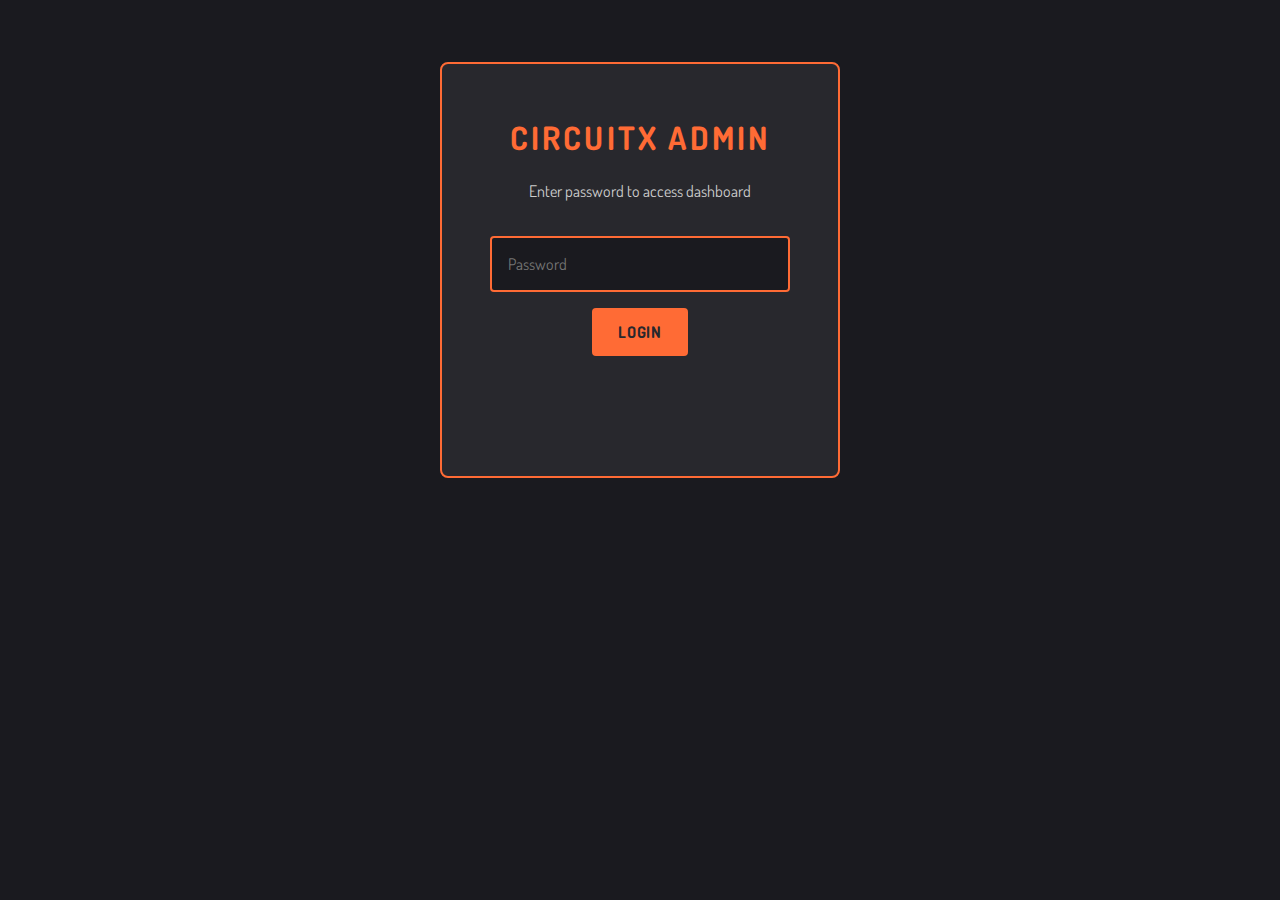
<file: admin.html>
<!DOCTYPE html>
<html lang="en">
<head>
  <meta charset="UTF-8">
  <meta name="viewport" content="width=device-width, initial-scale=1.0">
  <title>CircuitX Admin Dashboard</title>
  <link rel="stylesheet" href="admin-styles.css">
</head>
<body>
  <!-- Login Screen -->
  <div id="login-screen" class="login-screen">
    <div class="login-box">
      <h1>CircuitX Admin</h1>
      <p>Enter password to access dashboard</p>
      <input type="password" id="password-input" placeholder="Password" autocomplete="off">
      <button id="login-btn" class="btn-primary">Login</button>
      <p id="login-error" class="error-message"></p>
    </div>
  </div>

  <!-- Admin Dashboard -->
  <div id="admin-dashboard" class="admin-container" style="display: none;">
    <header class="admin-header">
      <div class="header-left">
        <h1>CircuitX Admin Dashboard</h1>
        <p class="header-subtitle">Manage kits and blog posts</p>
      </div>
      <div class="admin-actions">
        <button id="save-btn" class="btn-primary">Save Changes</button>
        <button id="export-kits-btn" class="btn-secondary">Export Kits JSON</button>
        <button id="export-blogs-btn" class="btn-secondary">Export Blogs JSON</button>
        <button id="logout-btn" class="btn-danger">Logout</button>
      </div>
    </header>

    <div class="admin-tabs">
      <button class="tab-btn active" data-tab="kits">Kits</button>
      <button class="tab-btn" data-tab="blogs">Blogs</button>
    </div>

    <!-- Kits Management -->
    <div id="kits-tab" class="tab-content active">
      <div class="section-header">
        <h2>Manage Kits</h2>
        <button id="add-kit-btn" class="btn-add">Add New Kit</button>
      </div>
      
      <div id="kits-list" class="items-list">
        <!-- Kit cards will be generated here -->
      </div>
    </div>

    <!-- Blogs Management -->
    <div id="blogs-tab" class="tab-content">
      <div class="section-header">
        <h2>Manage Blog Posts</h2>
        <button id="add-blog-btn" class="btn-add">Add New Blog</button>
      </div>
      
      <div id="blogs-list" class="items-list">
        <!-- Blog cards will be generated here -->
      </div>
    </div>
  </div>

  <!-- Kit Editor Modal -->
  <div id="kit-modal" class="modal">
    <div class="modal-content large-modal">
      <div class="modal-header">
        <h2 id="kit-modal-title">Edit Kit</h2>
        <button class="modal-close">&times;</button>
      </div>
      <div class="modal-body">
        <form id="kit-form">
          <div class="form-row">
            <div class="form-group">
              <label>Kit ID (URL-friendly, lowercase, no spaces)</label>
              <input type="text" id="kit-id" required pattern="[a-z0-9_-]+" placeholder="e.g., automata">
              <small>Used in URLs. Cannot be changed after creation.</small>
            </div>
            
            <div class="form-group">
              <label>Title</label>
              <input type="text" id="kit-title" required placeholder="e.g., Automata">
            </div>
          </div>
          
          <div class="form-group">
            <label>Team Name</label>
            <input type="text" id="kit-team" required placeholder="e.g., Noktaparantez #6431">
          </div>
          
          <div class="form-group">
            <label>Short Description</label>
            <textarea id="kit-description" rows="3" required placeholder="Brief description shown on kit card"></textarea>
          </div>
          
          <div class="form-group">
            <label>Detailed Description</label>
            <textarea id="kit-detailed-description" rows="5" placeholder="Full description shown in detail panel"></textarea>
          </div>
          
          <div class="form-group">
            <label>Cover Image</label>
            <div class="file-upload-area" id="cover-upload">
              <p>Drag & drop cover image here or click to browse</p>
              <input type="file" id="cover-file" accept="image/*" style="display: none;">
              <div id="cover-preview" class="image-preview"></div>
            </div>
            <input type="text" id="cover-path" placeholder="assets/kit-name/cover.png" class="path-input">
            <small>Path relative to project root</small>
          </div>
          
          <div class="form-group">
            <label>Kit Assets</label>
            <div class="file-categories">
              
              <!-- Media (Videos) -->
              <div class="file-category">
                <h4>Media (Videos)</h4>
                <div class="file-upload-area" data-category="media" data-accept="video/*">
                  <p>Drop video files here or click to browse</p>
                  <input type="file" multiple accept="video/*" style="display: none;">
                </div>
                <div class="file-list" data-category="media"></div>
              </div>

              <!-- Instructions (PDFs) -->
              <div class="file-category">
                <h4>Instructions (PDFs)</h4>
                <div class="file-upload-area" data-category="Instructions" data-accept=".pdf">
                  <p>Drop PDF files here or click to browse</p>
                  <input type="file" multiple accept=".pdf" style="display: none;">
                </div>
                <div class="file-list" data-category="Instructions"></div>
              </div>

              <!-- CAD Models (STL, STEP, etc.) -->
              <div class="file-category">
                <h4>CAD Models (3D Files)</h4>
                <div class="file-upload-area" data-category="cad_models" data-accept=".stl,.step,.stp,.obj">
                  <p>Drop 3D model files here or click to browse</p>
                  <input type="file" multiple accept=".stl,.step,.stp,.obj" style="display: none;">
                </div>
                <div class="file-list" data-category="cad_models"></div>
              </div>

              <!-- Source Code -->
              <div class="file-category">
                <h4>Source Code</h4>
                <div class="file-upload-area" data-category="Source Code" data-accept=".py,.java,.cpp,.c,.js,.html,.css">
                  <p>Drop code files here or click to browse</p>
                  <input type="file" multiple accept=".py,.java,.cpp,.c,.js,.html,.css" style="display: none;">
                </div>
                <div class="file-list" data-category="Source Code"></div>
              </div>

              <!-- Tutorial Videos -->
              <div class="file-category">
                <h4>Tutorial Videos</h4>
                <div class="file-upload-area" data-category="tutorial_videos" data-accept="video/*">
                  <p>Drop tutorial video files here or click to browse</p>
                  <input type="file" multiple accept="video/*" style="display: none;">
                </div>
                <div class="file-list" data-category="tutorial_videos"></div>
              </div>

              <!-- Downloads (Any files) -->
              <div class="file-category">
                <h4>Downloads (Any Files)</h4>
                <div class="file-upload-area" data-category="downloads" data-accept="*/*">
                  <p>Drop any files here or click to browse</p>
                  <input type="file" multiple style="display: none;">
                </div>
                <div class="file-list" data-category="downloads"></div>
              </div>

            </div>
          </div>
          
          <div class="modal-actions">
            <button type="button" class="btn-secondary" id="kit-cancel-btn">Cancel</button>
            <button type="submit" class="btn-primary">Save Kit</button>
          </div>
        </form>
      </div>
    </div>
  </div>

  <!-- Blog Editor Modal -->
  <div id="blog-modal" class="modal">
    <div class="modal-content">
      <div class="modal-header">
        <h2 id="blog-modal-title">Edit Blog Post</h2>
        <button class="modal-close">&times;</button>
      </div>
      <div class="modal-body">
        <form id="blog-form">
          <div class="form-group">
            <label>Blog ID (URL-friendly)</label>
            <input type="text" id="blog-id" required pattern="[a-z0-9_-]+" placeholder="e.g., blog1">
          </div>
          
          <div class="form-group">
            <label>Title</label>
            <input type="text" id="blog-title" required>
          </div>
          
          <div class="form-group">
            <label>Content</label>
            <textarea id="blog-text" rows="6" required></textarea>
          </div>
          
          <div class="form-group">
            <label>Image</label>
            <div class="file-upload-area" id="blog-image-upload">
              <p>Drag & drop image here or click to browse</p>
              <input type="file" id="blog-image-file" accept="image/*" style="display: none;">
              <div id="blog-image-preview" class="image-preview"></div>
            </div>
            <input type="text" id="blog-image-path" placeholder="blog1.png" class="path-input">
            <small>Path relative to project root</small>
          </div>
          
          <div class="modal-actions">
            <button type="button" class="btn-secondary" id="blog-cancel-btn">Cancel</button>
            <button type="submit" class="btn-primary">Save Blog</button>
          </div>
        </form>
      </div>
    </div>
  </div>

  <!-- Modal Overlay -->
  <div id="modal-overlay" class="modal-overlay"></div>

  <script src="admin.js"></script>
</body>
</html>
</file>
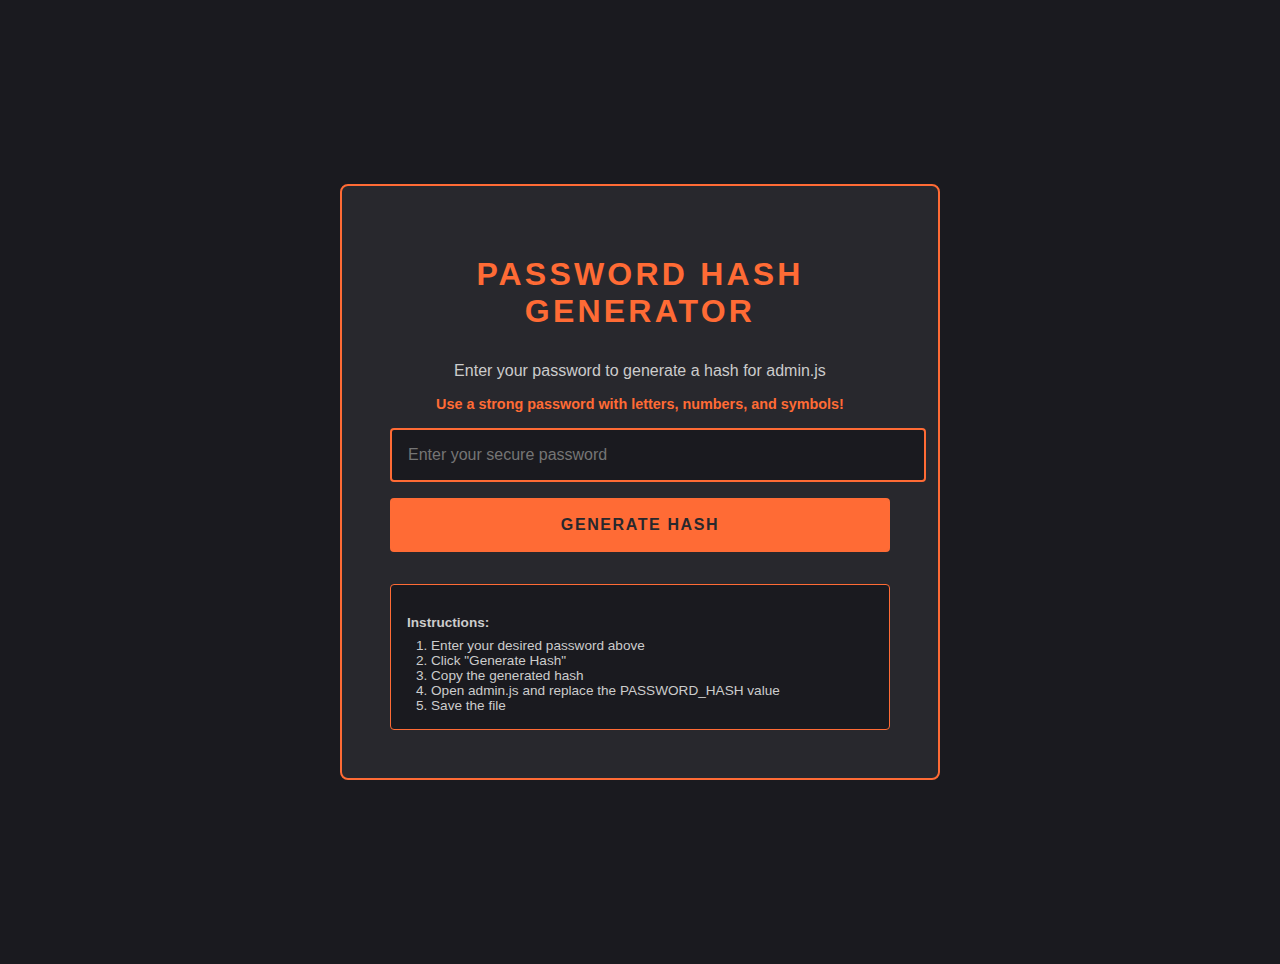
<file: generate-password-hash.html>
<!DOCTYPE html>
<html lang="en">
<head>
  <meta charset="UTF-8">
  <meta name="viewport" content="width=device-width, initial-scale=1.0">
  <title>Password Hash Generator</title>
  <style>
    body {
      font-family: 'Dosis', sans-serif;
      background: #1a1a1f;
      color: #ff6b35;
      display: flex;
      justify-content: center;
      align-items: center;
      min-height: 100vh;
      margin: 0;
      padding: 2rem;
    }
    .container {
      background: #28282d;
      border: 2px solid #ff6b35;
      padding: 3rem;
      border-radius: 8px;
      max-width: 500px;
      width: 100%;
    }
    h1 {
      text-align: center;
      margin-bottom: 2rem;
      text-transform: uppercase;
      letter-spacing: 0.1em;
    }
    input {
      width: 100%;
      padding: 1rem;
      margin-bottom: 1rem;
      background: #1a1a1f;
      border: 2px solid #ff6b35;
      color: #fff;
      font-family: 'Dosis', sans-serif;
      font-size: 1rem;
      border-radius: 4px;
    }
    button {
      width: 100%;
      padding: 1rem;
      background: #ff6b35;
      border: 2px solid #ff6b35;
      color: #28282d;
      font-family: 'Dosis', sans-serif;
      font-size: 1rem;
      font-weight: bold;
      text-transform: uppercase;
      letter-spacing: 0.1em;
      cursor: pointer;
      border-radius: 4px;
      transition: all 0.3s ease;
    }
    button:hover {
      background: #fff;
      border-color: #fff;
    }
    #result {
      margin-top: 2rem;
      padding: 1rem;
      background: #1a1a1f;
      border: 1px solid #ff6b35;
      border-radius: 4px;
      word-break: break-all;
      color: #fff;
      display: none;
    }
    #result.show {
      display: block;
    }
    .copy-btn {
      margin-top: 1rem;
      padding: 0.5rem;
      font-size: 0.9rem;
    }
  </style>
</head>
<body>
  <div class="container">
    <h1>Password Hash Generator</h1>
    <p style="color: #ccc; margin-bottom: 1rem; text-align: center;">Enter your password to generate a hash for admin.js</p>
    <p style="color: #ff6b35; margin-bottom: 1rem; text-align: center; font-size: 0.9rem; font-weight: bold;">Use a strong password with letters, numbers, and symbols!</p>
    <input type="password" id="password-input" placeholder="Enter your secure password">
    <button onclick="generateHash()">Generate Hash</button>
    <div id="result"></div>
    <button class="copy-btn" onclick="copyHash()" style="display: none;">Copy Hash</button>
    <div style="margin-top: 2rem; padding: 1rem; background: #1a1a1f; border: 1px solid #ff6b35; border-radius: 4px;">
      <p style="color: #ccc; font-size: 0.85rem; margin-bottom: 0.5rem;"><strong>Instructions:</strong></p>
      <ol style="color: #ccc; font-size: 0.85rem; padding-left: 1.5rem; margin: 0;">
        <li>Enter your desired password above</li>
        <li>Click "Generate Hash"</li>
        <li>Copy the generated hash</li>
        <li>Open admin.js and replace the PASSWORD_HASH value</li>
        <li>Save the file</li>
      </ol>
    </div>
  </div>

  <script>
    let currentHash = '';

    async function generateHash() {
      const password = document.getElementById('password-input').value;
      if (!password) {
        alert('Please enter a password');
        return;
      }

      const encoder = new TextEncoder();
      const data = encoder.encode(password);
      const hashBuffer = await crypto.subtle.digest('SHA-256', data);
      const hashArray = Array.from(new Uint8Array(hashBuffer));
      currentHash = hashArray.map(b => b.toString(16).padStart(2, '0')).join('');

      const resultDiv = document.getElementById('result');
      resultDiv.innerHTML = `
        <strong style="color: #ff6b35;">Your password hash:</strong><br>
        <code style="color: #fff; font-size: 0.9rem;">${currentHash}</code><br><br>
        <strong style="color: #ff6b35;">Update this line in admin.js:</strong><br>
        <code style="color: #fff; font-size: 0.85rem;">this.PASSWORD_HASH = '${currentHash}';</code>
      `;
      resultDiv.classList.add('show');
      document.querySelector('.copy-btn').style.display = 'block';
    }

    function copyHash() {
      if (currentHash) {
        navigator.clipboard.writeText(currentHash).then(() => {
          alert('Hash copied to clipboard!');
        });
      }
    }

    document.getElementById('password-input').addEventListener('keypress', (e) => {
      if (e.key === 'Enter') {
        generateHash();
      }
    });
  </script>
</body>
</html>
</file>
<file: admin-styles.css>
@import url('https://fonts.googleapis.com/css2?family=Dosis:wght@400;500;600;700;800&display=swap');

* {
  margin: 0;
  padding: 0;
  box-sizing: border-box;
}

body {
  font-family: 'Dosis', sans-serif;
  background: #1a1a1f;
  color: #ff6b35;
  line-height: 1.6;
}

/* Login Screen */
.login-screen,
.admin-login-screen {
  display: flex;
  justify-content: center;
  align-items: center;
  min-height: 60vh;
  padding: 3rem 0;
}

.admin-login-screen {
  min-height: 500px;
}

.login-box,
.admin-login-box {
  background: #28282d;
  border: 2px solid #ff6b35;
  padding: 3rem;
  border-radius: 8px;
  max-width: 400px;
  width: 90%;
  text-align: center;
}

.login-box h1 {
  color: #ff6b35;
  margin-bottom: 1rem;
  font-size: 2rem;
  text-transform: uppercase;
  letter-spacing: 0.1em;
}

.login-box p {
  color: #ccc;
  margin-bottom: 2rem;
}

.login-box input {
  width: 100%;
  padding: 1rem;
  margin-bottom: 1rem;
  background: #1a1a1f;
  border: 2px solid #ff6b35;
  color: #fff;
  font-family: 'Dosis', sans-serif;
  font-size: 1rem;
  border-radius: 4px;
}

.login-box input:focus {
  outline: none;
  border-color: #fff;
}

.error-message {
  color: #ff4444;
  margin-top: 1rem;
  min-height: 1.5rem;
}

/* Admin Dashboard */
.admin-container,
.admin-dashboard-content {
  min-height: auto;
  padding: 2rem 0;
}

.admin-dashboard-content {
  width: 100%;
}

.admin-header-inline {
  display: flex;
  justify-content: space-between;
  align-items: center;
  margin-bottom: 2rem;
  padding-bottom: 2rem;
  border-bottom: 2px solid #ff6b35;
  flex-wrap: wrap;
  gap: 1rem;
}

.admin-header,
.admin-header-inline {
  display: flex;
  justify-content: space-between;
  align-items: center;
  margin-bottom: 2rem;
  padding-bottom: 2rem;
  border-bottom: 2px solid #ff6b35;
  flex-wrap: wrap;
  gap: 1rem;
}

.header-left h1 {
  color: #ff6b35;
  font-size: 2rem;
  text-transform: uppercase;
  letter-spacing: 0.1em;
  margin-bottom: 0.5rem;
}

.header-subtitle {
  color: #ccc;
  font-size: 0.9rem;
}

.admin-actions {
  display: flex;
  gap: 1rem;
  flex-wrap: wrap;
}

/* Buttons */
.btn-primary, .btn-secondary, .btn-danger, .btn-add, .btn-edit, .btn-delete, .btn-remove {
  padding: 0.75rem 1.5rem;
  border: 2px solid #ff6b35;
  background: transparent;
  color: #ff6b35;
  font-family: 'Dosis', sans-serif;
  font-size: 1rem;
  font-weight: bold;
  text-transform: uppercase;
  letter-spacing: 0.05em;
  cursor: pointer;
  transition: all 0.3s ease;
  border-radius: 4px;
}

.btn-primary {
  background: #ff6b35;
  color: #28282d;
}

.btn-primary:hover {
  background: #fff;
  border-color: #fff;
  transform: translateY(-2px);
}

.btn-secondary:hover {
  background: #ff6b35;
  color: #28282d;
}

.btn-danger {
  border-color: #ff4444;
  color: #ff4444;
}

.btn-danger:hover {
  background: #ff4444;
  color: #fff;
}

.btn-add {
  background: #ff6b35;
  color: #28282d;
}

.btn-add:hover {
  background: #fff;
  border-color: #fff;
}

.btn-edit {
  padding: 0.5rem 1rem;
  font-size: 0.9rem;
}

.btn-delete {
  padding: 0.5rem 1rem;
  font-size: 0.9rem;
  border-color: #ff4444;
  color: #ff4444;
}

.btn-delete:hover {
  background: #ff4444;
  color: #fff;
}

.btn-remove {
  padding: 0.5rem 1rem;
  font-size: 0.85rem;
  border-color: #ff4444;
  color: #ff4444;
}

.btn-remove:hover {
  background: #ff4444;
  color: #fff;
}

/* Tabs */
.admin-tabs {
  display: flex;
  gap: 1rem;
  margin-bottom: 2rem;
  border-bottom: 2px solid #28282d;
  padding-bottom: 0.5rem;
}

.tab-btn {
  padding: 1rem 2rem;
  background: transparent;
  border: none;
  border-bottom: 3px solid transparent;
  color: #888;
  font-family: 'Dosis', sans-serif;
  font-size: 1rem;
  font-weight: bold;
  text-transform: uppercase;
  letter-spacing: 0.1em;
  cursor: pointer;
  transition: all 0.3s ease;
}

.tab-btn.active {
  color: #ff6b35;
  border-bottom-color: #ff6b35;
}

.tab-btn:hover {
  color: #ff6b35;
}

.tab-content {
  display: none;
}

.tab-content.active {
  display: block;
}

.admin-tab-content {
  display: none;
}

.admin-tab-content.active {
  display: block;
}

/* Section Headers */
.section-header {
  display: flex;
  justify-content: space-between;
  align-items: center;
  margin-bottom: 2rem;
}

.section-header h2 {
  color: #ff6b35;
  font-size: 1.5rem;
  text-transform: uppercase;
  letter-spacing: 0.1em;
}

/* Items List */
.items-list {
  display: grid;
  grid-template-columns: repeat(auto-fill, minmax(300px, 1fr));
  gap: 2rem;
}

.item-card {
  background: #28282d;
  border: 2px solid #ff6b35;
  border-radius: 8px;
  overflow: hidden;
  transition: all 0.3s ease;
}

.item-card:hover {
  transform: translateY(-5px);
  box-shadow: 0 5px 15px rgba(255, 107, 53, 0.3);
}

.item-preview {
  width: 100%;
  height: 200px;
  background: #1a1a1f;
  overflow: hidden;
}

.item-preview img {
  width: 100%;
  height: 100%;
  object-fit: cover;
}

.item-info {
  padding: 1.5rem;
}

.item-info h3 {
  color: #ff6b35;
  font-size: 1.3rem;
  margin-bottom: 0.5rem;
  text-transform: uppercase;
  letter-spacing: 0.05em;
}

.item-info p {
  color: #ccc;
  font-size: 0.9rem;
  margin-bottom: 1rem;
  line-height: 1.5;
}

.item-meta {
  display: flex;
  gap: 1rem;
  font-size: 0.85rem;
  color: #888;
  margin-bottom: 1rem;
}

.item-actions {
  padding: 1rem 1.5rem;
  border-top: 1px solid #1a1a1f;
  display: flex;
  gap: 1rem;
}

/* Modal */
.modal-overlay,
#admin-modal-overlay {
  position: fixed;
  top: 0;
  left: 0;
  right: 0;
  bottom: 0;
  background: rgba(26, 26, 31, 0.95);
  z-index: 1000;
  opacity: 0;
  visibility: hidden;
  transition: all 0.3s ease;
  backdrop-filter: blur(5px);
}

.modal-overlay.active {
  opacity: 1;
  visibility: visible;
}

.modal {
  position: fixed;
  top: 50%;
  left: 50%;
  transform: translate(-50%, -50%) scale(0.9);
  z-index: 1001;
  opacity: 0;
  visibility: hidden;
  transition: all 0.3s ease;
  max-width: 90vw;
  max-height: 90vh;
  overflow: hidden;
}

.modal.active {
  opacity: 1;
  visibility: visible;
  transform: translate(-50%, -50%) scale(1);
}

.modal-content {
  background: #28282d;
  border: 3px solid #ff6b35;
  border-radius: 8px;
  max-width: 600px;
  max-height: 90vh;
  overflow-y: auto;
  display: flex;
  flex-direction: column;
}

.modal-content.large-modal {
  max-width: 900px;
}

.modal-header {
  background: #1a1a1f;
  border-bottom: 2px solid #ff6b35;
  padding: 1.5rem 2rem;
  display: flex;
  justify-content: space-between;
  align-items: center;
  flex-shrink: 0;
}

.modal-header h2 {
  color: #ff6b35;
  font-size: 1.5rem;
  text-transform: uppercase;
  letter-spacing: 0.1em;
}

.modal-close {
  background: none;
  border: none;
  color: #ff6b35;
  font-size: 2rem;
  cursor: pointer;
  width: 40px;
  height: 40px;
  display: flex;
  align-items: center;
  justify-content: center;
  transition: all 0.3s ease;
  border-radius: 50%;
}

.modal-close:hover {
  background: rgba(255, 107, 53, 0.1);
  transform: rotate(90deg);
}

.modal-body {
  padding: 2rem;
  flex: 1;
  overflow-y: auto;
}

/* Forms */
.form-row {
  display: grid;
  grid-template-columns: 1fr 1fr;
  gap: 1rem;
}

.form-group {
  margin-bottom: 1.5rem;
}

.form-group label {
  display: block;
  color: #ff6b35;
  font-weight: bold;
  margin-bottom: 0.5rem;
  text-transform: uppercase;
  letter-spacing: 0.05em;
  font-size: 0.9rem;
}

.form-group input[type="text"],
.form-group textarea {
  width: 100%;
  padding: 0.75rem;
  background: #1a1a1f;
  border: 2px solid #ff6b35;
  color: #fff;
  font-family: 'Dosis', sans-serif;
  font-size: 1rem;
  border-radius: 4px;
  transition: all 0.3s ease;
}

.form-group input[type="text"]:focus,
.form-group textarea:focus {
  outline: none;
  border-color: #fff;
}

.form-group input[type="text"]:disabled {
  opacity: 0.6;
  cursor: not-allowed;
}

.form-group textarea {
  resize: vertical;
  min-height: 100px;
}

.form-group small {
  display: block;
  color: #888;
  font-size: 0.85rem;
  margin-top: 0.25rem;
}

.path-input {
  margin-top: 0.5rem;
}

/* File Upload Areas */
.file-upload-area {
  border: 2px dashed #ff6b35;
  border-radius: 8px;
  padding: 2rem;
  text-align: center;
  cursor: pointer;
  transition: all 0.3s ease;
  background: #1a1a1f;
  margin-bottom: 1rem;
}

.file-upload-area:hover {
  border-color: #fff;
  background: rgba(255, 107, 53, 0.05);
}

.file-upload-area.drag-over {
  border-color: #fff;
  background: rgba(255, 107, 53, 0.1);
}

.file-upload-area p {
  color: #888;
  margin: 0;
}

.image-preview {
  margin-top: 1rem;
  max-height: 200px;
  overflow: hidden;
  border-radius: 4px;
}

.image-preview img {
  width: 100%;
  height: auto;
  display: block;
}

/* File Categories */
.file-categories {
  display: flex;
  flex-direction: column;
  gap: 2rem;
}

.category-header {
  display: flex;
  justify-content: space-between;
  align-items: center;
  margin-bottom: 1rem;
}

.category-header-inline {
  display: flex;
  justify-content: space-between;
  align-items: center;
  margin-bottom: 1rem;
  gap: 1rem;
  flex-wrap: wrap;
}

.category-name-input-wrapper {
  flex: 1;
  min-width: 200px;
}

.category-name-input {
  width: 100%;
  padding: 0.5rem;
  background: #1a1a1f;
  border: 2px solid #ff6b35;
  color: #fff;
  font-family: 'Dosis', sans-serif;
  font-size: 1rem;
  font-weight: bold;
  border-radius: 4px;
  margin-bottom: 0.25rem;
}

.category-name-input:focus {
  outline: none;
  border-color: #fff;
}

.category-key-display {
  display: block;
  color: #888;
  font-size: 0.8rem;
  font-style: italic;
}

.category-actions {
  display: flex;
  gap: 0.5rem;
}

.btn-rename-category,
.btn-delete-category {
  padding: 0.5rem 1rem;
  font-size: 0.85rem;
  white-space: nowrap;
}

.btn-add-small {
  padding: 0.5rem 1rem;
  font-size: 0.9rem;
}

.file-access-status {
  margin-top: 1rem;
  padding: 0.75rem;
  background: #1a1a1f;
  border: 1px solid #ff6b35;
  border-radius: 4px;
  color: #888;
  font-size: 0.85rem;
  line-height: 1.4;
}

.file-access-status.success {
  border-color: #4caf50;
  color: #4caf50;
}

.file-access-status.error {
  border-color: #ff4444;
  color: #ff4444;
}

.file-category {
  background: #1a1a1f;
  border: 1px solid #ff6b35;
  border-radius: 8px;
  padding: 1.5rem;
}

.file-category h4 {
  color: #ff6b35;
  font-size: 1.1rem;
  margin-bottom: 1rem;
  text-transform: uppercase;
  letter-spacing: 0.05em;
}

.file-list {
  display: flex;
  flex-direction: column;
  gap: 0.75rem;
  margin-top: 1rem;
}

.file-item {
  display: flex;
  justify-content: space-between;
  align-items: center;
  background: #28282d;
  border: 1px solid #ff6b35;
  padding: 1rem;
  border-radius: 4px;
  gap: 1rem;
}

.file-item-info {
  flex: 1;
  display: flex;
  flex-direction: column;
  gap: 0.5rem;
}

.file-name {
  color: #fff;
  font-weight: bold;
  font-size: 0.9rem;
}

.file-path-input {
  width: 100%;
  padding: 0.5rem;
  background: #1a1a1f;
  border: 1px solid #444;
  color: #ccc;
  font-family: 'Dosis', sans-serif;
  font-size: 0.85rem;
  border-radius: 4px;
}

.file-path-input:focus {
  outline: none;
  border-color: #ff6b35;
}

/* Modal Actions */
.modal-actions {
  display: flex;
  justify-content: flex-end;
  gap: 1rem;
  margin-top: 2rem;
  padding-top: 2rem;
  border-top: 1px solid #1a1a1f;
}

/* Notification */
.notification {
  position: fixed;
  bottom: 2rem;
  right: 2rem;
  background: #ff6b35;
  color: #28282d;
  padding: 1rem 2rem;
  border-radius: 8px;
  font-weight: bold;
  text-transform: uppercase;
  letter-spacing: 0.05em;
  opacity: 0;
  transform: translateY(20px);
  transition: all 0.3s ease;
  z-index: 2000;
  box-shadow: 0 5px 15px rgba(0, 0, 0, 0.3);
}

.notification.show {
  opacity: 1;
  transform: translateY(0);
}

/* Responsive */
@media (max-width: 768px) {
  .admin-container {
    padding: 1rem;
  }

  .admin-header {
    flex-direction: column;
    align-items: flex-start;
  }

  .admin-actions {
    width: 100%;
  }

  .admin-actions button {
    flex: 1;
  }

  .items-list {
    grid-template-columns: 1fr;
  }

  .modal-content {
    max-width: 95vw;
    max-height: 95vh;
  }

  .form-row {
    grid-template-columns: 1fr;
  }

  .file-item {
    flex-direction: column;
    align-items: flex-start;
  }

  .file-item-info {
    width: 100%;
  }

  .category-header-inline {
    flex-direction: column;
    align-items: stretch;
  }

  .category-name-input-wrapper {
    width: 100%;
  }

  .category-actions {
    width: 100%;
    justify-content: space-between;
  }

  .btn-rename-category,
  .btn-delete-category {
    flex: 1;
  }
}
</file>
